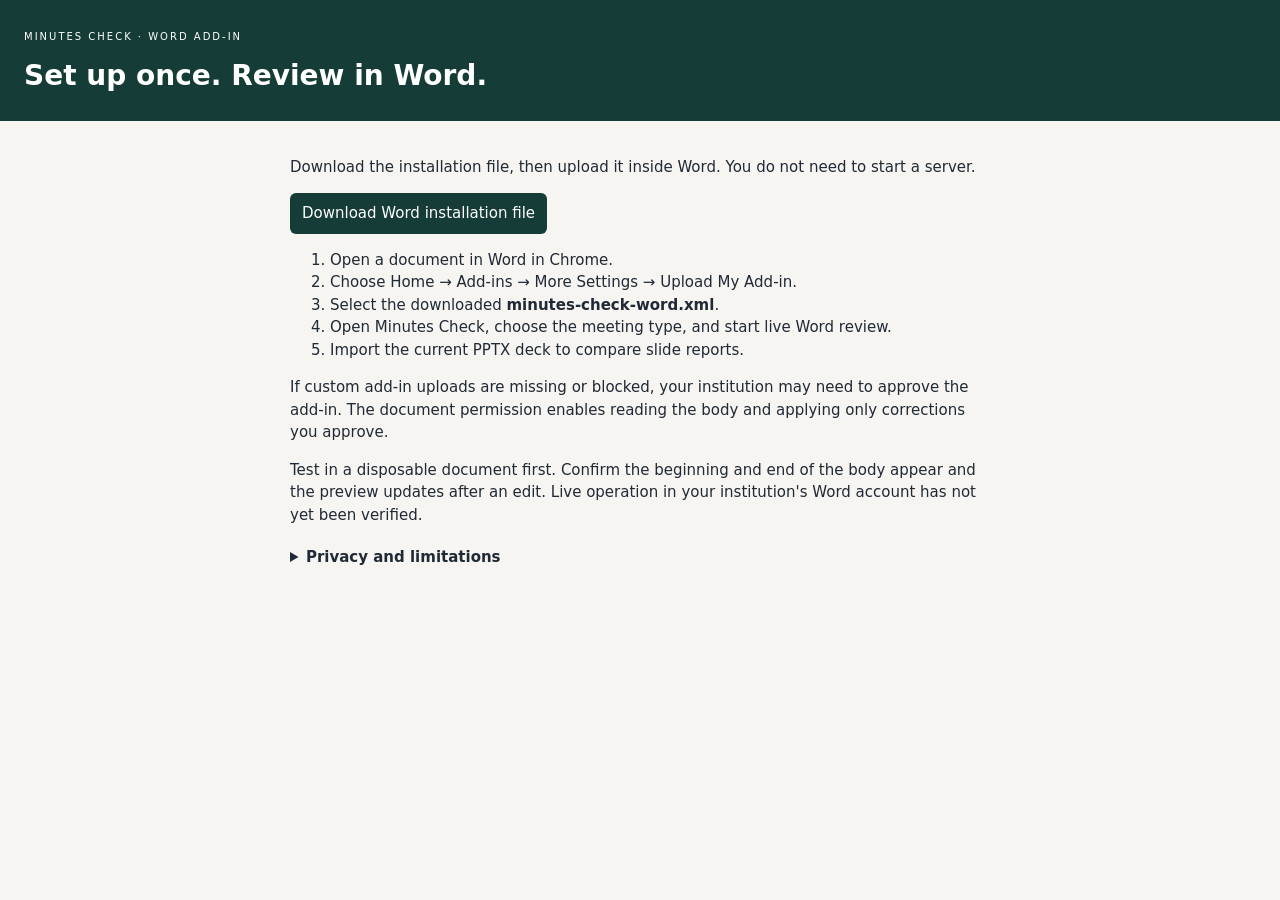
<file: index.html>
<!doctype html><html lang="en"><head><meta charset="utf-8"><meta name="viewport" content="width=device-width,initial-scale=1"><title>Install Minutes Check</title><link rel="stylesheet" href="panel.css"></head><body><header><small>MINUTES CHECK · WORD ADD-IN</small><h1>Set up once. Review in Word.</h1></header><main style="max-width:700px;margin:auto"><p>Download the installation file, then upload it inside Word. You do not need to start a server.</p><button id="install">Download Word installation file</button><p id="status" role="status"></p><ol><li>Open a document in Word in Chrome.</li><li>Choose Home → Add-ins → More Settings → Upload My Add-in.</li><li>Select the downloaded <strong>minutes-check-word.xml</strong>.</li><li>Open Minutes Check, choose the meeting type, and start live Word review.</li><li>Import the current PPTX deck to compare slide reports.</li></ol><p>If custom add-in uploads are missing or blocked, your institution may need to approve the add-in. The document permission enables reading the body and applying only corrections you approve.</p><p>Test in a disposable document first. Confirm the beginning and end of the body appear and the preview updates after an edit. Live operation in your institution's Word account has not yet been verified.</p><details><summary>Privacy and limitations</summary><p>The application code is public. Document text and imported slides are processed in your browser by this application; they are not uploaded to an AI service. Microsoft Word retains its own normal cloud behavior. Chapter settings are saved locally. Review exports contain excerpts. Slide imports are snapshots, so re-import after changes. Images, headers, footers, and comments are not reviewed.</p></details></main><script type="module" src="install.js"></script></body></html>
</file>
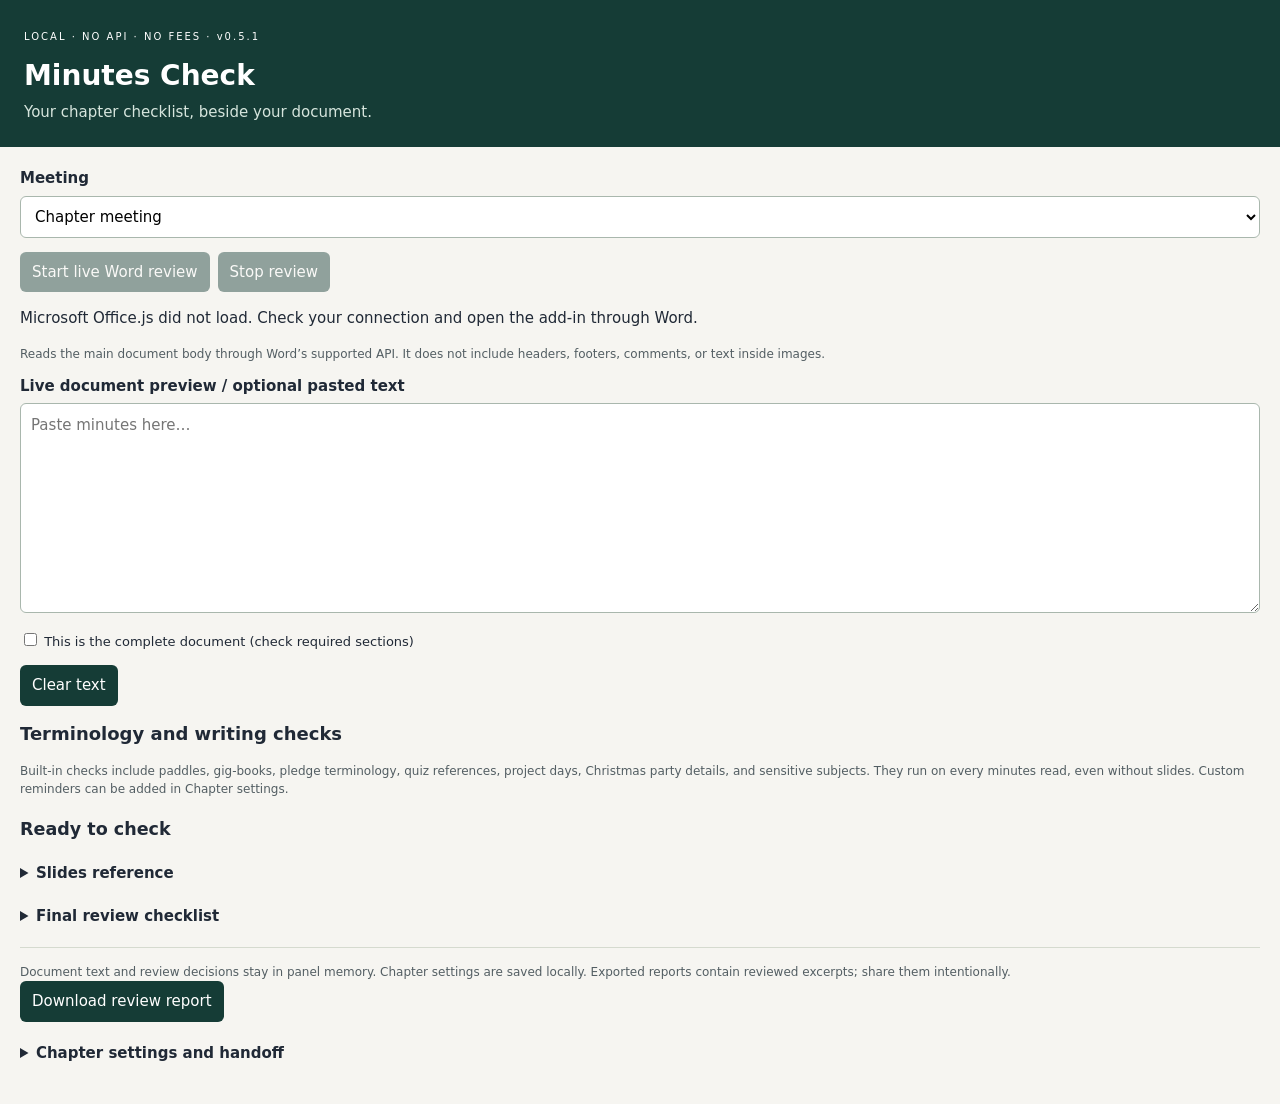
<file: word.html>
<!doctype html>
<html lang="en"><head><meta charset="utf-8"><meta name="viewport" content="width=device-width,initial-scale=1"><title>Minutes Check for Word</title><link rel="stylesheet" href="panel.css"><script src="https://appsforoffice.microsoft.com/lib/1/hosted/office.js"></script></head>
<body data-host="word"><header><small>LOCAL · NO API · NO FEES · v0.5.1</small><h1>Minutes Check</h1><p>Your chapter checklist, beside your document.</p></header>
<main>
<label for="type">Meeting</label><select id="type"><option value="chapter">Chapter meeting</option><option value="officer">Officer meeting</option></select>
<div hidden><button id="refresh"></button><select id="minutesTab"></select><select id="slidesTab"></select><button id="frames" hidden></button><p id="frameStatus"></p><button id="revoke"></button></div>
<div class="buttons"><button id="connect">Start live Word review</button><button id="stop" disabled>Stop review</button></div>
<p id="status" role="status">Waiting for Word…</p>
<p class="hint">Reads the main document body through Word’s supported API. It does not include headers, footers, comments, or text inside images.</p>
<label for="draft">Live document preview / optional pasted text</label><textarea id="draft" spellcheck="true" placeholder="Paste minutes here…"></textarea>
<label class="check"><input type="checkbox" id="full"> This is the complete document (check required sections)</label>
<div class="buttons"><button id="clear">Clear text</button></div>
<section aria-label="Terminology and writing checks"><h2>Terminology and writing checks</h2><p class="hint">Built-in checks include paddles, gig-books, pledge terminology, quiz references, project days, Christmas party details, and sensitive subjects. They run on every minutes read, even without slides. Custom reminders can be added in Chapter settings.</p><h3 id="summary" aria-live="polite">Ready to check</h3><div id="issues"></div></section>
<details><summary>Slides reference</summary><label for="deckFile">Import chapter slides (.pptx)</label><input id="deckFile" type="file" accept=".pptx"><p class="hint">Reads slide text locally from the file. This is a snapshot: re-import after changing the slides. Live PowerPoint tab capture is disabled because it captured interface text.</p><p id="slidesStatus" role="status">Import your PPTX to compare its reports with the minutes.</p>
<label for="slides">Slide text to compare</label><textarea id="slides" placeholder="Paste slide reports here…"></textarea>
<label class="check"><input type="checkbox" id="slidesFull"> All slide text supplied (images still need review)</label>
<p class="hint">PPTX imports include embedded slide text in deck order. Images and speaker notes are not transcribed. Comparison uses wording and numbers; paraphrases can be flagged and omissions can be missed.</p>
<h2 id="comparisonStatus" aria-live="polite">No comparison yet</h2><div id="comparison"></div></details>
<details><summary>Final review checklist</summary><ul><li>Confirm the meeting date, opening and closing times.</li><li>Verify names and emails against the current roster.</li><li>Compare reports with the slides, including paper chapter reports.</li><li>Record actual motions, outcomes, and conditions.</li><li>Confirm TKE, Joe, and Jerry selections and update the slides.</li><li>For activities, follow the date-and-time detail limits.</li></ul><p>This checker cannot verify facts, attendance, completeness against slides, or every grammar issue. Review flags in context. Only the correction you explicitly approve is applied in Word.</p></details>
<footer>Document text and review decisions stay in panel memory. Chapter settings are saved locally. Exported reports contain reviewed excerpts; share them intentionally.</footer>
</main><script type="module" src="panel.js?v=0.5.1"></script></body></html>
</file>
<file: panel.css>
:root{font:15px/1.5 system-ui,sans-serif;color:#202936;background:#f6f5f1}body{margin:0}header{background:#153c36;color:white;padding:24px}small{font-size:10px;letter-spacing:2px}h1{margin:8px 0 0;font-size:28px}header p{margin:4px 0 0;color:#d6e5dd}main{padding:20px}label{display:block;font-weight:600;margin-bottom:6px}select,textarea{box-sizing:border-box;width:100%;font:inherit;border:1px solid #a9b7ad;border-radius:6px;background:white;padding:10px}textarea{height:210px;resize:vertical}button{font:inherit;background:#153c36;color:white;border:0;padding:9px 12px;border-radius:6px;cursor:pointer}button:disabled{opacity:.45;cursor:default}.buttons{display:flex;gap:8px;margin:14px 0}.hint,footer{font-size:12px;color:#535e63}.check{font-size:13px;font-weight:400;margin:10px 0}h2{font-size:18px}.issue{border-top:1px solid #d5dacf;padding:13px 0}.issue strong{color:#70480c}.issue p{margin:5px 0}.issue blockquote{margin:8px 0;padding:7px 10px;border-left:3px solid #bfaa83;background:#eeece5;font-size:13px;overflow-wrap:anywhere}details{margin:20px 0}summary{cursor:pointer;font-weight:600}footer{border-top:1px solid #d5dacf;padding-top:15px}button:focus-visible,textarea:focus-visible,select:focus-visible{outline:3px solid #c69d40;outline-offset:2px}
</file>
